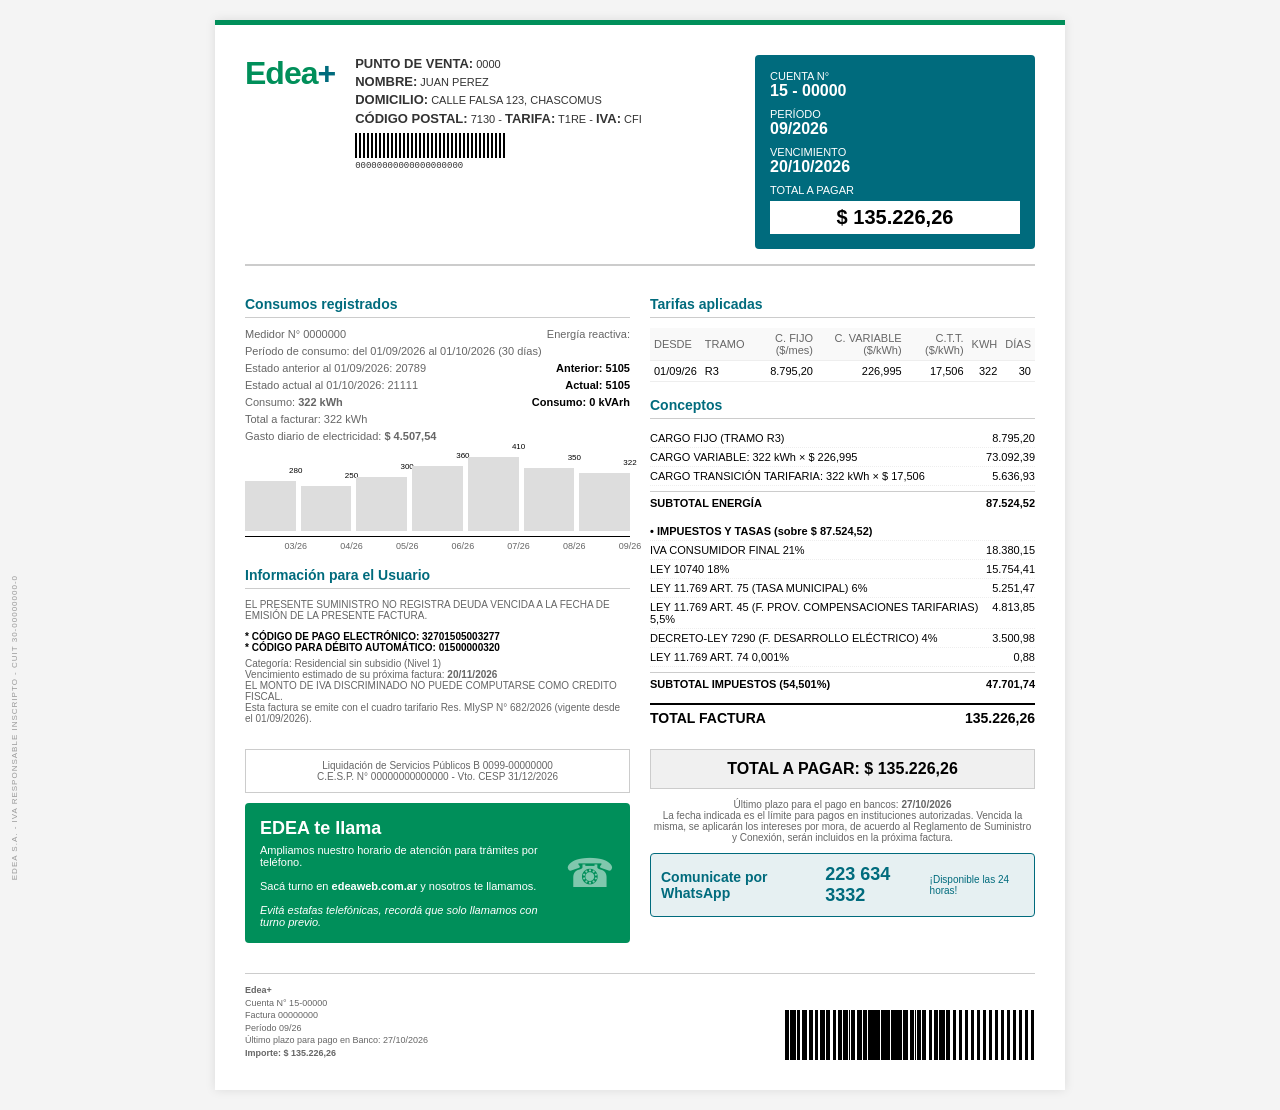
<file: boleta/deepseek_html_20261101_efcd6c (1).html>
<!DOCTYPE html>
<html lang="es">
<head>
    <meta charset="UTF-8">
    <meta name="viewport" content="width=device-width, initial-scale=1.0">
    <title>Boleta EDEA - Modelo Genérico</title>
    <style>
        :root {
            --edea-green: #008f5a;
            --edea-dark-blue: #006b7d;
            --edea-light-blue: #e6f0f2;
            --text-dark: #333;
            --text-gray: #666;
            --border-color: #ccc;
        }

        * {
            box-sizing: border-box;
            margin: 0;
            padding: 0;
            font-family: Arial, Helvetica, sans-serif;
        }

        body {
            background-color: #f4f4f4;
            display: flex;
            justify-content: center;
            padding: 20px;
        }

        .boleta-container {
            background-color: #fff;
            width: 100%;
            max-width: 850px;
            padding: 30px;
            box-shadow: 0 0 10px rgba(0,0,0,0.1);
            border-top: 5px solid var(--edea-green);
        }

        /* --- HEADER --- */
        .header {
            display: flex;
            justify-content: space-between;
            border-bottom: 2px solid var(--border-color);
            padding-bottom: 15px;
            margin-bottom: 15px;
        }

        .logo-area {
            font-size: 32px;
            font-weight: bold;
            color: var(--edea-green);
            letter-spacing: -1px;
        }

        .logo-area span {
            color: var(--edea-dark-blue);
        }

        .info-area {
            font-size: 11px;
            color: var(--text-dark);
            line-height: 1.4;
            flex-grow: 1;
            padding-left: 20px;
        }

        .info-area strong {
            font-size: 13px;
        }

        .barcode-header {
            display: flex;
            flex-direction: column;
            margin-top: 5px;
        }

        .barcode-header .bar {
            height: 25px;
            width: 150px;
            background: repeating-linear-gradient(90deg, #000, #000 2px, transparent 2px, transparent 4px);
            margin-bottom: 2px;
        }

        .payment-box {
            background-color: var(--edea-dark-blue);
            color: #fff;
            padding: 15px;
            width: 280px;
            display: flex;
            flex-direction: column;
            justify-content: center;
            align-items: flex-start;
            border-radius: 4px;
        }

        .payment-box .label {
            font-size: 11px;
            text-transform: uppercase;
        }

        .payment-box .value {
            font-size: 16px;
            font-weight: bold;
            margin-bottom: 8px;
        }

        .payment-box .total {
            font-size: 20px;
            font-weight: bold;
            background-color: #fff;
            color: #000;
            padding: 5px 10px;
            width: 100%;
            text-align: center;
            margin-top: 5px;
        }

        /* --- BODY COLUMNS --- */
        .body-columns {
            display: flex;
            gap: 20px;
        }

        .left-col {
            flex: 1;
        }

        .right-col {
            flex: 1;
        }

        h3 {
            font-size: 14px;
            color: var(--edea-dark-blue);
            border-bottom: 1px solid var(--border-color);
            padding-bottom: 5px;
            margin-bottom: 10px;
            margin-top: 15px;
        }

        .data-grid {
            display: flex;
            justify-content: space-between;
            font-size: 11px;
            margin-bottom: 5px;
        }

        .data-grid .label {
            color: var(--text-gray);
        }

        .data-grid .value {
            font-weight: bold;
        }

        /* --- CHART --- */
        .chart-container {
            display: flex;
            align-items: flex-end;
            height: 80px;
            gap: 5px;
            margin-top: 15px;
            border-bottom: 1px solid #000;
            padding-bottom: 5px;
        }

        .bar-chart {
            flex: 1;
            background-color: #ddd;
            position: relative;
            text-align: center;
        }

        .bar-chart .num {
            position: absolute;
            top: -15px;
            width: 100%;
            font-size: 8px;
            color: #000;
        }

        .bar-chart .month {
            position: absolute;
            bottom: -20px;
            width: 100%;
            font-size: 9px;
            color: var(--text-gray);
        }

        /* --- TABLES --- */
        table {
            width: 100%;
            border-collapse: collapse;
            font-size: 11px;
            margin-bottom: 15px;
        }

        th, td {
            padding: 4px;
            text-align: left;
            border-bottom: 1px solid #eee;
        }

        th {
            background-color: #f9f9f9;
            color: var(--text-gray);
            font-weight: normal;
        }

        .text-right {
            text-align: right;
        }

        /* --- CONCEPTOS --- */
        .conceptos-list {
            list-style: none;
            font-size: 11px;
        }

        .conceptos-list li {
            display: flex;
            justify-content: space-between;
            padding: 3px 0;
            border-bottom: 1px dotted #eee;
        }

        .conceptos-list .subtotal {
            font-weight: bold;
            border-top: 1px solid var(--border-color);
            border-bottom: none;
            margin-top: 5px;
            padding-top: 5px;
        }

        /* --- BOTTOM SECTION --- */
        .bottom-section {
            display: flex;
            gap: 20px;
            margin-top: 20px;
        }

        .bottom-left {
            flex: 1;
        }

        .bottom-right {
            flex: 1;
        }

        .legal-box {
            border: 1px solid var(--border-color);
            padding: 10px;
            font-size: 10px;
            color: var(--text-gray);
            margin-bottom: 10px;
            text-align: center;
        }

        .green-banner {
            background-color: var(--edea-green);
            color: #fff;
            padding: 15px;
            border-radius: 4px;
            display: flex;
            align-items: center;
            justify-content: space-between;
            margin-bottom: 10px;
        }

        .green-banner .title {
            font-size: 18px;
            font-weight: bold;
            margin-bottom: 5px;
        }

        .green-banner .text {
            font-size: 11px;
        }

        .total-final {
            background-color: #f0f0f0;
            border: 1px solid #ccc;
            padding: 10px;
            text-align: center;
            font-size: 16px;
            font-weight: bold;
            margin-bottom: 10px;
        }

        .whatsapp-banner {
            background-color: #e6f0f2;
            border: 1px solid var(--edea-dark-blue);
            padding: 10px;
            border-radius: 4px;
            display: flex;
            align-items: center;
            justify-content: center;
            gap: 10px;
            font-size: 14px;
            font-weight: bold;
            color: var(--edea-dark-blue);
        }

        /* --- FOOTER BARCODE --- */
        .footer-barcode {
            margin-top: 20px;
            display: flex;
            justify-content: space-between;
            align-items: flex-end;
            border-top: 1px solid var(--border-color);
            padding-top: 10px;
        }

        .footer-barcode .info {
            font-size: 9px;
            color: var(--text-gray);
            line-height: 1.4;
        }

        .footer-barcode .barcode-large {
            height: 50px;
            width: 250px;
            background: repeating-linear-gradient(90deg, #000, #000 3px, transparent 3px, transparent 6px);
        }

        .vertical-text {
            writing-mode: vertical-rl;
            transform: rotate(180deg);
            font-size: 8px;
            color: #999;
            position: absolute;
            left: 10px;
            bottom: 20px;
            letter-spacing: 1px;
        }

        @media print {
            body { background: #fff; padding: 0; }
            .boleta-container { box-shadow: none; max-width: 100%; }
        }
    </style>
</head>
<body>

    <div class="vertical-text">EDEA S.A. - IVA RESPONSABLE INSCRIPTO - CUIT 30-00000000-0</div>

    <div class="boleta-container">
        <!-- HEADER -->
        <div class="header">
            <div class="logo-area">Edea<span>+</span></div>
            <div class="info-area">
                <div><strong>PUNTO DE VENTA:</strong> 0000</div>
                <div><strong>NOMBRE:</strong> JUAN PEREZ</div>
                <div><strong>DOMICILIO:</strong> CALLE FALSA 123, CHASCOMUS</div>
                <div><strong>CÓDIGO POSTAL:</strong> 7130 - <strong>TARIFA:</strong> T1RE - <strong>IVA:</strong> CFI</div>
                <div class="barcode-header">
                    <div class="bar"></div>
                    <span style="font-size: 9px; font-family: monospace;">00000000000000000000</span>
                </div>
            </div>
            <div class="payment-box">
                <div class="label">CUENTA N°</div>
                <div class="value">15 - 00000</div>
                <div class="label">PERÍODO</div>
                <div class="value">09/2026</div>
                <div class="label">VENCIMIENTO</div>
                <div class="value">20/10/2026</div>
                <div class="label">TOTAL A PAGAR</div>
                <div class="total">$ 135.226,26</div>
            </div>
        </div>

        <!-- BODY COLUMNS -->
        <div class="body-columns">
            <!-- LEFT COLUMN -->
            <div class="left-col">
                <h3>Consumos registrados</h3>
                <div class="data-grid">
                    <div class="label">Medidor N° 0000000</div>
                    <div class="label">Energía reactiva:</div>
                </div>
                <div class="data-grid">
                    <div class="label">Período de consumo: del 01/09/2026 al 01/10/2026 (30 días)</div>
                </div>
                <div class="data-grid">
                    <div class="label">Estado anterior al 01/09/2026: 20789</div>
                    <div class="value">Anterior: 5105</div>
                </div>
                <div class="data-grid">
                    <div class="label">Estado actual al 01/10/2026: 21111</div>
                    <div class="value">Actual: 5105</div>
                </div>
                <div class="data-grid">
                    <div class="label">Consumo: <strong>322 kWh</strong></div>
                    <div class="value">Consumo: 0 kVArh</div>
                </div>
                <div class="data-grid" style="margin-top: 5px;">
                    <div class="label">Total a facturar: 322 kWh</div>
                </div>
                <div class="data-grid">
                    <div class="label">Gasto diario de electricidad: <strong>$ 4.507,54</strong></div>
                </div>

                <!-- CHART (kWh por mes) -->
                <div class="chart-container">
                    <div class="bar-chart" style="height: 68%;"><span class="num">280</span><span class="month">03/26</span></div>
                    <div class="bar-chart" style="height: 61%;"><span class="num">250</span><span class="month">04/26</span></div>
                    <div class="bar-chart" style="height: 73%;"><span class="num">300</span><span class="month">05/26</span></div>
                    <div class="bar-chart" style="height: 88%;"><span class="num">360</span><span class="month">06/26</span></div>
                    <div class="bar-chart" style="height: 100%;"><span class="num">410</span><span class="month">07/26</span></div>
                    <div class="bar-chart" style="height: 85%;"><span class="num">350</span><span class="month">08/26</span></div>
                    <div class="bar-chart" style="height: 79%;"><span class="num">322</span><span class="month">09/26</span></div>
                </div>

                <h3 style="margin-top: 30px;">Información para el Usuario</h3>
                <div style="font-size: 10px; color: var(--text-gray); margin-bottom: 10px;">
                    EL PRESENTE SUMINISTRO NO REGISTRA DEUDA VENCIDA A LA FECHA DE EMISIÓN DE LA PRESENTE FACTURA.
                </div>
                <div style="font-size: 10px; font-weight: bold; margin-bottom: 5px;">
                    * CÓDIGO DE PAGO ELECTRÓNICO: 32701505003277<br>
                    * CÓDIGO PARA DÉBITO AUTOMÁTICO: 01500000320
                </div>
                <div style="font-size: 10px; color: var(--text-gray);">
                    Categoría: Residencial sin subsidio (Nivel 1)<br>
                    Vencimiento estimado de su próxima factura: <strong>20/11/2026</strong><br>
                    EL MONTO DE IVA DISCRIMINADO NO PUEDE COMPUTARSE COMO CREDITO FISCAL.<br>
                    Esta factura se emite con el cuadro tarifario Res. MIySP N° 682/2026 (vigente desde el 01/09/2026).
                </div>
            </div>

            <!-- RIGHT COLUMN -->
            <div class="right-col">
                <h3>Tarifas aplicadas</h3>
                <table>
                    <thead>
                        <tr>
                            <th>DESDE</th>
                            <th>TRAMO</th>
                            <th class="text-right">C. FIJO ($/mes)</th>
                            <th class="text-right">C. VARIABLE ($/kWh)</th>
                            <th class="text-right">C.T.T. ($/kWh)</th>
                            <th class="text-right">KWH</th>
                            <th class="text-right">DÍAS</th>
                        </tr>
                    </thead>
                    <tbody>
                        <tr>
                            <td>01/09/26</td>
                            <td>R3</td>
                            <td class="text-right">8.795,20</td>
                            <td class="text-right">226,995</td>
                            <td class="text-right">17,506</td>
                            <td class="text-right">322</td>
                            <td class="text-right">30</td>
                        </tr>
                    </tbody>
                </table>

                <h3>Conceptos</h3>
                <ul class="conceptos-list">
                    <li><span>CARGO FIJO (TRAMO R3)</span> <span>8.795,20</span></li>
                    <li><span>CARGO VARIABLE: 322 kWh × $ 226,995</span> <span>73.092,39</span></li>
                    <li><span>CARGO TRANSICIÓN TARIFARIA: 322 kWh × $ 17,506</span> <span>5.636,93</span></li>
                    <li class="subtotal"><span>SUBTOTAL ENERGÍA</span> <span>87.524,52</span></li>

                    <li style="margin-top:10px; font-weight:bold;">• IMPUESTOS Y TASAS (sobre $ 87.524,52)</li>
                    <li><span>IVA CONSUMIDOR FINAL 21%</span> <span>18.380,15</span></li>
                    <li><span>LEY 10740 18%</span> <span>15.754,41</span></li>
                    <li><span>LEY 11.769 ART. 75 (TASA MUNICIPAL) 6%</span> <span>5.251,47</span></li>
                    <li><span>LEY 11.769 ART. 45 (F. PROV. COMPENSACIONES TARIFARIAS) 5,5%</span> <span>4.813,85</span></li>
                    <li><span>DECRETO-LEY 7290 (F. DESARROLLO ELÉCTRICO) 4%</span> <span>3.500,98</span></li>
                    <li><span>LEY 11.769 ART. 74 0,001%</span> <span>0,88</span></li>
                    <li class="subtotal"><span>SUBTOTAL IMPUESTOS (54,501%)</span> <span>47.701,74</span></li>

                    <li class="subtotal" style="font-size: 14px; color: #000; margin-top: 10px; border-top: 2px solid #000;">
                        <span>TOTAL FACTURA</span> <span>135.226,26</span>
                    </li>
                </ul>
            </div>
        </div>

        <!-- BOTTOM SECTION -->
        <div class="bottom-section">
            <div class="bottom-left">
                <div class="legal-box">
                    Liquidación de Servicios Públicos B 0099-00000000<br>
                    C.E.S.P. N° 00000000000000 - Vto. CESP 31/12/2026
                </div>
                <div class="green-banner">
                    <div>
                        <div class="title">EDEA te llama</div>
                        <div class="text">Ampliamos nuestro horario de atención para trámites por teléfono.<br><br>
                        Sacá turno en <strong>edeaweb.com.ar</strong> y nosotros te llamamos.<br><br>
                        <em>Evitá estafas telefónicas, recordá que solo llamamos con turno previo.</em></div>
                    </div>
                    <div style="font-size: 40px; opacity: 0.5;">☎</div>
                </div>
            </div>
            <div class="bottom-right">
                <div class="total-final">
                    TOTAL A PAGAR: $ 135.226,26
                </div>
                <div style="font-size: 10px; text-align: center; margin-bottom: 10px; color: var(--text-gray);">
                    Último plazo para el pago en bancos: <strong>27/10/2026</strong><br>
                    La fecha indicada es el límite para pagos en instituciones autorizadas. Vencida la misma, se aplicarán los intereses por mora, de acuerdo al Reglamento de Suministro y Conexión, serán incluidos en la próxima factura.
                </div>
                <div class="whatsapp-banner">
                    <div>Comunicate por WhatsApp</div>
                    <div style="font-size: 18px;">223 634 3332</div>
                    <div style="font-size: 10px; font-weight:normal;">¡Disponible las 24 horas!</div>
                </div>
            </div>
        </div>

        <!-- FOOTER BARCODE -->
        <div class="footer-barcode">
            <div class="info">
                <strong>Edea+</strong><br>
                Cuenta N° 15-00000<br>
                Factura 00000000<br>
                Período 09/26<br>
                Último plazo para pago en Banco: 27/10/2026<br>
                <strong>Importe: $ 135.226,26</strong>
            </div>
            <div class="barcode-large" id="barcode-generator"></div>
        </div>
    </div>

    <script>
        // Generador de código de barras visual dinámico (solo estético)
        document.addEventListener("DOMContentLoaded", function() {
            const barcodeElement = document.getElementById('barcode-generator');
            let barcodeHTML = '';
            
            // Genera un patrón aleatorio para simular un código de barras
            for (let i = 0; i < 40; i++) {
                const width = Math.floor(Math.random() * 4) + 1;
                const margin = Math.floor(Math.random() * 3) + 1;
                barcodeHTML += `<div style="display:inline-block; width: ${width}px; height: 100%; background: #000; margin-right: ${margin}px;"></div>`;
            }
            
            barcodeElement.innerHTML = barcodeHTML;
        });
    </script>

</body>
</html>
</file>
